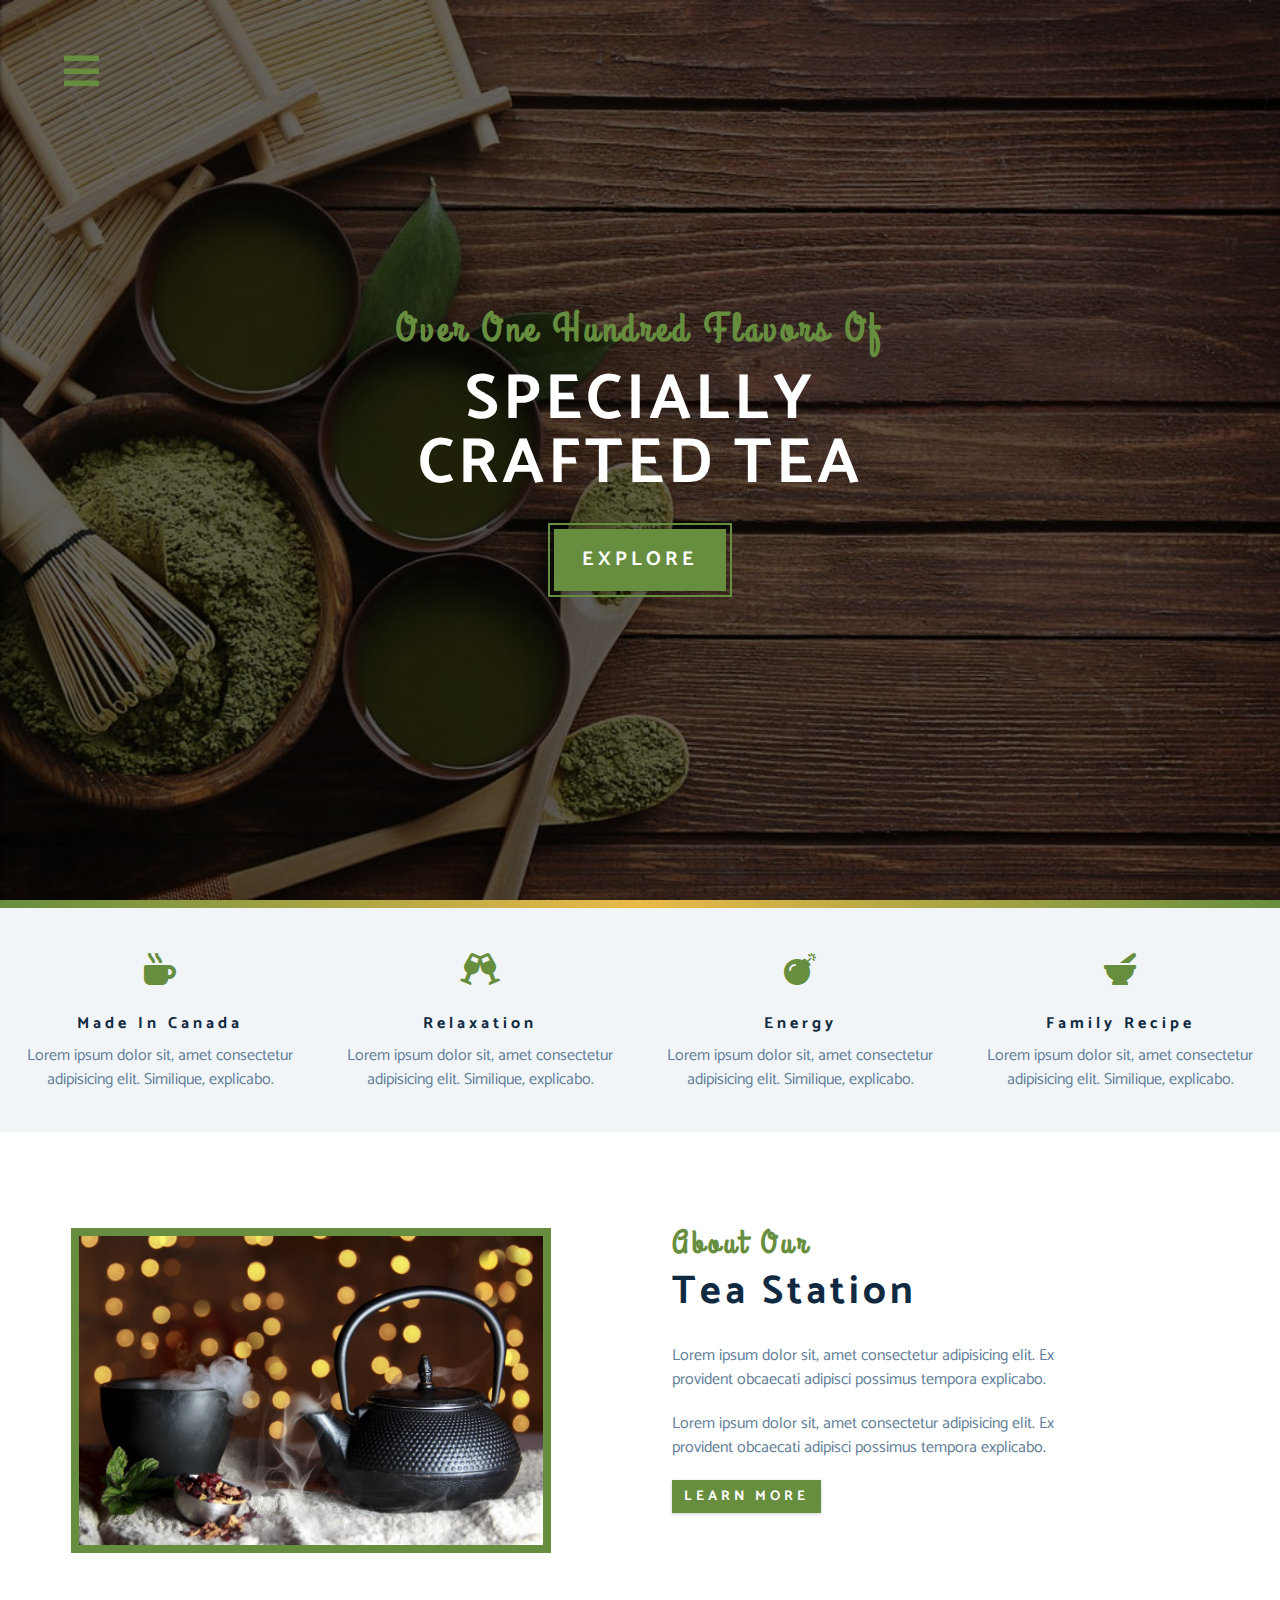
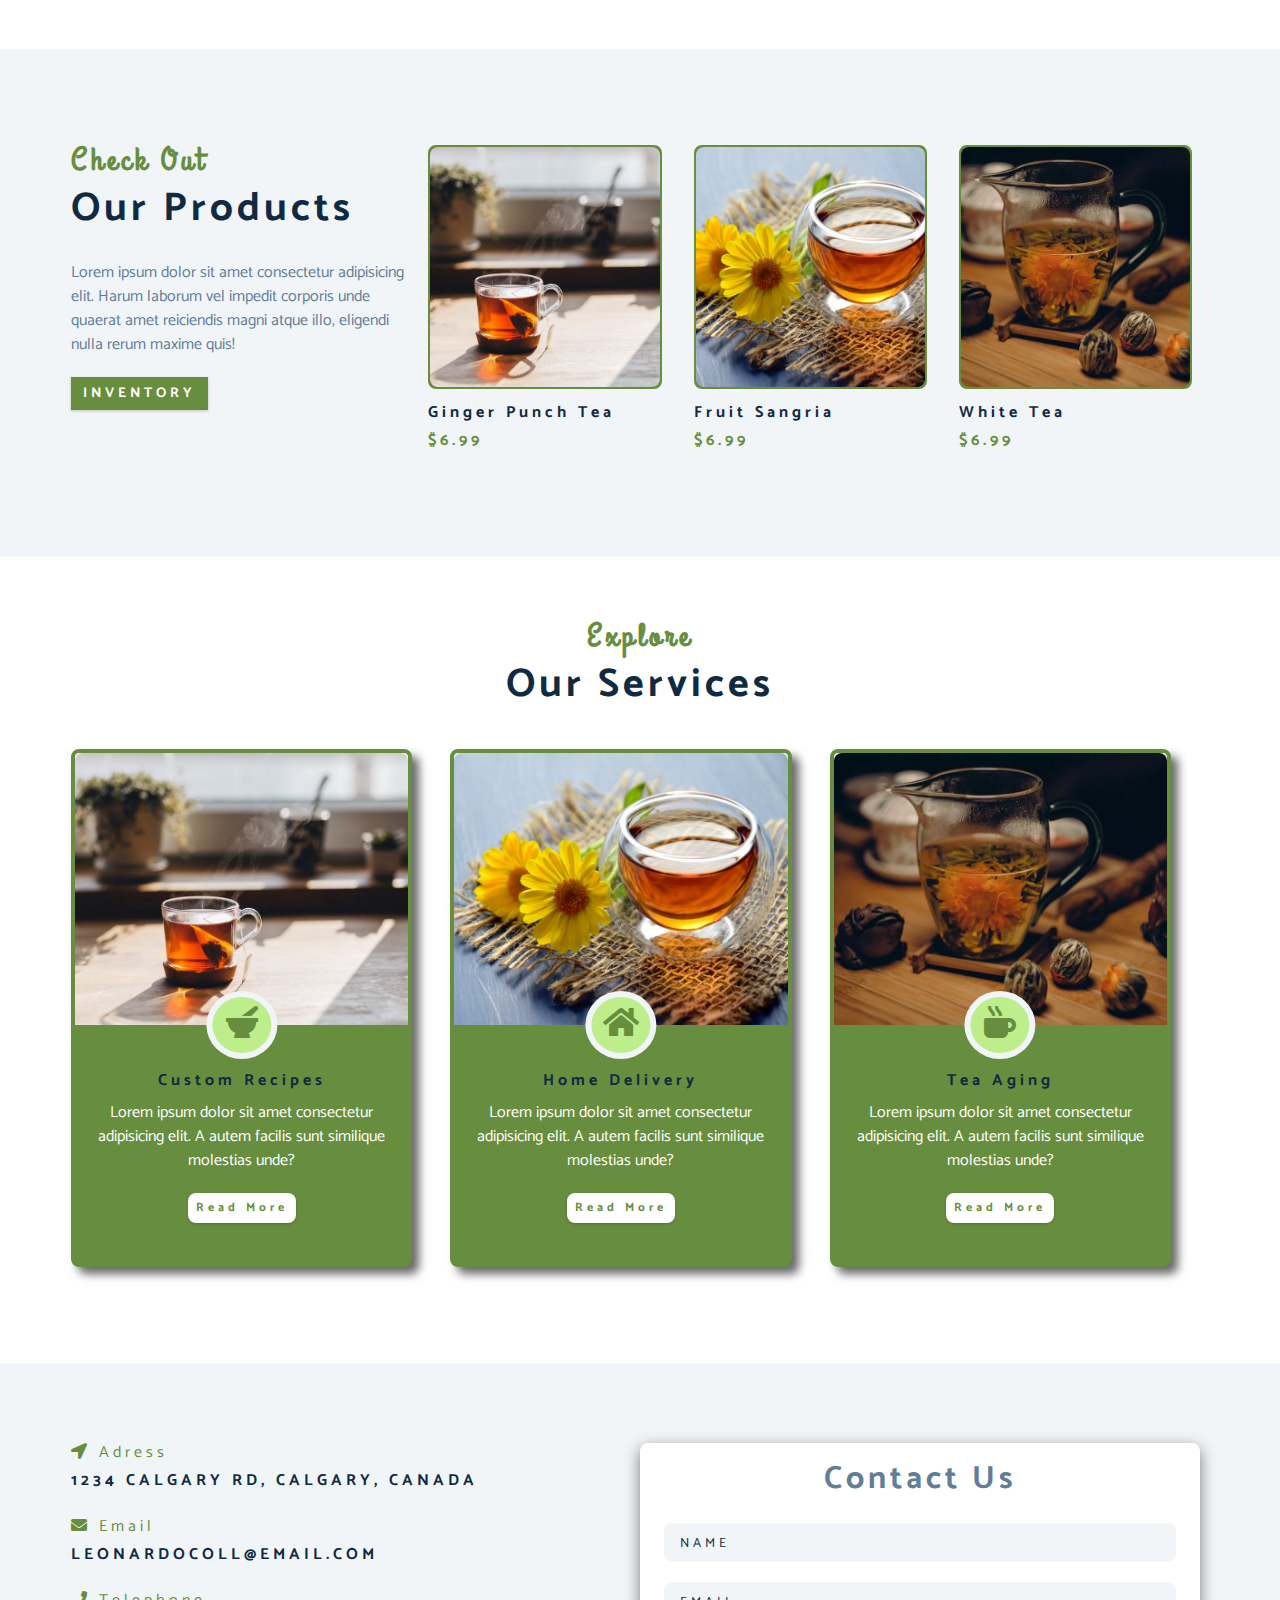
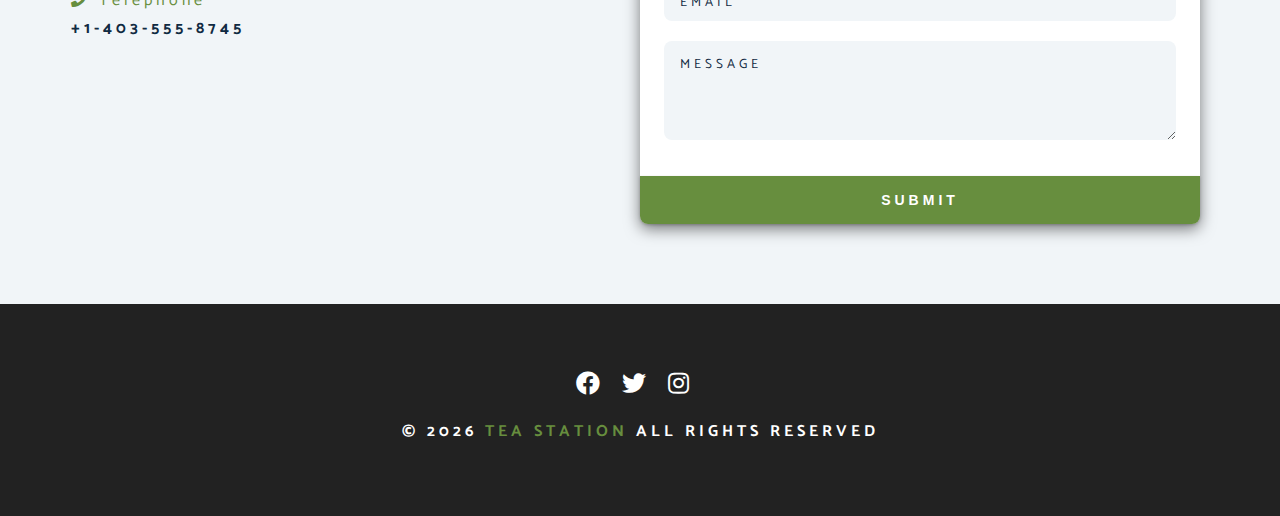
<file: index.html>
<!DOCTYPE html>
<html lang="en">
  <head>
    <meta charset="UTF-8" />
    <meta name="viewport" content="width=device-width, initial-scale=1.0" />
    <meta http-equiv="X-UA-Compatible" content="ie=edge" />
    <title>Tea Station || Home</title>
    <!-- font-awesome -->
    <link
      rel="stylesheet"
      href="./fontawesome-free-5.12.1-web/css/all.min.css"
    />
    <!-- custom css -->
    <link rel="stylesheet" href="./css/styles.css" />
  </head>
  <body>
    <!-- ==== NAVBAR ===== -->
      <!-- nav button -->
      <span class="nav-btn" id="nav-btn">
        <i class="fas fa-bars"></i>
      </span>

      <nav class="navbar" id="navbar">
        <div class="navbar-header">
          <span class="nav-close" id="nav-close">
            <i class="fas fa-times"></i>
          </span>
        </div>
        <ul class="nav-items">
          <li><a href="#" class="nav-link">Home</a></li>
          <li><a href="#" class="nav-link">Skills</a></li>
          <li><a href="#" class="nav-link">About</a></li>
          <li><a href="#" class="nav-link">Products</a></li>
        </ul>
      </nav>

    <!-- ==== END NAVBAR==== -->

    <!-- ====end navbar =====-->
    
    <!-- header -->
    <header class="header">
      <div class="banner">
        <h2>Over one hundred flavors of</h2>
        <h1>specially 
              <br> 
          crafted tea</h1>
          <a href="skills.html" class="btn banner-btn">explore</a>
      </div>
    </header>
    <!-- end of header -->

    <!-- content divider -->
    <div class="content-divider"></div>

    <!-- Skills section -->
    <section class="skills clearfix">

      <!-- single skill -->
      <article class="skill">
        <span class="skill-icon">
          <i class="fas fa-mug-hot"></i>
        </span>
        <h4 class="skill-title">made in Canada</h4>
        <p class="skill-text">
          Lorem ipsum dolor sit, amet consectetur adipisicing elit. Similique, explicabo.
        </p>
      </article>
      <!-- end single skill -->
      <!-- single skill -->
      <article class="skill">
        <span class="skill-icon">
          <i class="fas fa-glass-cheers"></i>
        </span>
        <h4 class="skill-title">Relaxation</h4>
        <p class="skill-text">
          Lorem ipsum dolor sit, amet consectetur adipisicing elit. Similique, explicabo.
        </p>
      </article>
      <!-- end single skill -->
      <!-- single skill -->
      <article class="skill">
        <span class="skill-icon">
          <i class="fas fa-bomb"></i>
        </span>
        <h4 class="skill-title">Energy</h4>
        <p class="skill-text">
          Lorem ipsum dolor sit, amet consectetur adipisicing elit. Similique, explicabo.
        </p>
      </article>
      <!-- end single skill -->
      <!-- single skill -->
      <article class="skill">
        <span class="skill-icon">
          <i class="fas fa-mortar-pestle"></i>
        </span>
        <h4 class="skill-title">Family recipe</h4>
        <p class="skill-text">
          Lorem ipsum dolor sit, amet consectetur adipisicing elit. Similique, explicabo.
        </p>
      </article>
      <!-- end single skill -->

      
    </section>
    
    <!-- About section -->

    <section>
      <div class="section-center clearfix">
        <!-- Image -->
        <article class="about-img">
          <div class="about-picture-container">
            <img src="./images/about-bcg.jpeg" 
                 class="about-picture" 
                 alt="Tea kettle">
          </div>
        </article>

        <!-- Info -->
        <article class="about-info">
          <!-- section title -->
          <div class="section-title">
            <h3>about our</h3>
            <h2>tea station</h2>
          </div>
          <p class="about-text">
            Lorem ipsum dolor sit, amet consectetur adipisicing elit. Ex provident obcaecati adipisci possimus tempora explicabo.
          </p>
          <p class="about-text">
            Lorem ipsum dolor sit, amet consectetur adipisicing elit. Ex provident obcaecati adipisci possimus tempora explicabo.
          </p>
          <a href="about.html" class="btn">Learn more</a>
        </article>
      </div>
    </section>

    <!-- End About section -->


    <!-- ========== PRODUCTS =========== -->
    <section class="products">
        <div class="section-center clearfix">
            <!-- product info -->
              <article class="products-info">
                <!-- section title -->
                <div class="section-title">
                  <h3>Check out</h3>
                  <h2>Our products</h2>
                </div>
                
                <p class="product-text">Lorem ipsum dolor sit amet consectetur adipisicing elit. Harum laborum vel impedit corporis unde quaerat amet reiciendis magni atque illo, eligendi nulla rerum maxime quis!</p>
                <a href="products.html" class="btn">Inventory</a>
              </article>
                


            <!-- product inventory (we add the clear fix because this article will have three floating columns)-->
              <article class="products-inventory clearfix">
                <!-- product -->
                  <div class="product">
                    <div class="product-img-container">
                      <img src="./images/product-1.jpeg" alt="Single product" class="product-img">
                    </div>
                    <h4 class="product-title">Ginger punch tea</h4>
                    <h4 class="product-price">$6.99</h4>
                  </div>
                <!-- End product -->
                <!-- product -->
                  <div class="product">
                    <div class="product-img-container">
                      <img src="./images/product-2.jpeg" alt="Single product" class="product-img">
                    </div>
                    <h4 class="product-title">Fruit Sangria</h4>
                    <h4 class="product-price">$6.99</h4>
                  </div>
                <!-- End product -->
                <!-- product -->
                  <div class="product">
                    <div class="product-img-container">
                      <img src="./images/product-3.jpeg" alt="Single product" class="product-img">
                    </div>
                    <h4 class="product-title">White tea</h4>
                    <h4 class="product-price">$6.99</h4>
                  </div>
                <!-- End product -->
              </article> 
        </div>
    </section>
    <!-- ======== END OF PRODUCTS ====== -->




    <!-- ==========  SERVICES  =========== -->
      <section class="services">
        <!-- section title -->
        <div class="section-title services-title">
          <h3>Explore</h3>
          <h2>Our services</h2>
        </div>
        <div class="section-center clearfix">
            <!-- single card -->
            <article class="service-card">
              <div class="service-img-container">
                <img src="./images/product-1.jpeg" alt="" class="service-img">
                <!-- service icon -->
                <span class="service-icon">
                  <i class="fas fa-mortar-pestle fa-fw"></i>
                </span>
              </div>
              <!-- service info -->
              <div class="service-info">
                <h4>custom recipes</h4>
                <p>Lorem ipsum dolor sit amet consectetur adipisicing elit. A autem facilis sunt similique molestias unde?</p>
                <a href="products.html" class="btn service-btn">read more</a>
              </div>
            </article>
            <!-- end single card -->

            <!-- single card -->
            <article class="service-card">
              <div class="service-img-container">
                <img src="./images/product-2.jpeg" alt="" class="service-img">
                <!-- service icon -->
                <span class="service-icon">
                  <i class="fas fa-home fa-fw"></i>
                </span>
              </div>
              <!-- service info -->
              <div class="service-info">
                <h4>Home delivery</h4>
                <p>Lorem ipsum dolor sit amet consectetur adipisicing elit. A autem facilis sunt similique molestias unde?</p>
                <a href="products.html" class="btn service-btn">read more</a>
              </div>
            </article>
            <!-- end single card -->

            <!-- single card -->
            <article class="service-card">
              <div class="service-img-container">
                <img src="./images/product-3.jpeg" alt="" class="service-img">
                <!-- service icon -->
                <span class="service-icon">
                  <i class="fas fa-mug-hot fa-fw"></i>
                </span>
              </div>
              <!-- service info -->
              <div class="service-info">
                <h4>Tea aging</h4>
                <p>Lorem ipsum dolor sit amet consectetur adipisicing elit. A autem facilis sunt similique molestias unde?</p>
                <a href="products.html" class="btn service-btn">read more</a>
              </div>
            </article>
            <!-- end single card -->
        </div>
      </section>
    <!-- ========= END OF SERVICES ======= -->




    <!-- ========== CONTACT  ============= -->
      <section class="contact">
        <div class="section-center clearfix">
          
          <!-- contact info -->
          <article class="contact-info">
            <div class="contact-item">
              <h4 class="contact-title">
                <span class="contact-icon">
                  <i class="fas fa-location-arrow"></i>
                </span>
                Adress
              </h4>
              <h4 class="contact-text">
               1234 Calgary Rd, Calgary, Canada
              </h4>
            </div>

            <div class="contact-item">
              <h4 class="contact-title">
                <span class="contact-icon">
                  <i class="fas fa-envelope"></i>
                </span>
                Email
              </h4>
              <h4 class="contact-text">
                leonardocoll@email.com
              </h4>
            </div>

            <div class="contact-item">
              <h4 class="contact-title">
                <span class="contact-icon">
                  <i class="fas fa-phone"></i>
                </span>
                Telephone
              </h4>
              <h4 class="contact-text">
                +1-403-555-8745
              </h4>
            </div>
          </article>

          <!-- contact form -->
          <article class="contact-form">
            <h3>contact us</h3>
            <form action="https://formspree.io/f/maylbpdv"
                  method="POST">
              <div class="form-group">
                <!-- inputs -->
                <input type="text" placeholder="name" class="form-control" name="name">
                <input type="email" placeholder="email" class="form-control" name="email">
                <textarea name="message" placeholder="message" class="form-control" rows="5"></textarea>
              </div>
              <!-- button -->
              <button type="submit" class="submit-btn btn">submit</button>
            </form>
          </article>
        </div>
      </section>
    <!-- ========== END CONTACT =========== -->


    <!-- ============= FOOTER =============-->

    <footer class="footer">
      <div class="section-center">
        <div class="social-icons">
          <a href="#" class="social-icon">
            <i class="fab fa-facebook"></i>
          </a>
          <a href="#" class="social-icon">
            <i class="fab fa-twitter"></i>
          </a>
          <a href="#" class="social-icon">
            <i class="fab fa-instagram"></i>
          </a>
        </div>

        <h4 class="footer-text">
          &copy; <span id="date"></span>
          <span class="company">tea station</span>
          all rights reserved
        </h4>
      </div>
    </footer>

    <script src="app.js"></script>
  </body>
</html>
</file>
<file: css/styles.css>
@import url("https://fonts.googleapis.com/css?family=Catamaran:400,700|Grand+Hotel");

/* Global variables to be used in the project */
/* 
==========
VARIABLES
==========
*/

:root{
    --clr-primary:      #678e3e;
    --clr-primary-light:#beed8c;
    --clr-grey-1:       #102a42;
    --clr-grey-5:       #617d98;
    --clr-grey-10:      #f1f5f8;
    --clr-white:        #fff;
    --ff-primary:       "Catamaran",sans-serif;
    --ff-secondary:     "Grand Hotel", cursive;
    --transition:       all 0.3s linear;
    --spacing:          0.25rem;
    --radius:           0.5rem;
}

/* 
========= global styles ====== */
*{
    margin: 0;
    padding: 0;
    box-sizing: border-box;
}

.btn{
  text-transform: uppercase;
  background: var(--clr-primary);
  color: var(--clr-white);
  padding: 0.375rem 0.75rem;
  letter-spacing: var(--spacing);
  display: inline-block;
  font-weight: 700;
  transition: var(--transition);
  font-size: 0.875rem;
  border: none;
  cursor: pointer;   
  box-shadow: 0 1px 3px rgba(0,0,0,0.2);
}


.btn:hover{
    color: var(--clr-primary);
    background: var(--clr-primary-light);
}

.clearfix::after,.clearfix::before{
    content:'';
    clear: both;
    display: table;
}

body{
    font-family: var(--ff-primary);
    background: var(--clr-white);
    color: var(--clr-grey-1);
    line-height: 1.5;
    font-size: 0.875rem;
}

a{
    text-decoration: none;
}

img{
    width: 100%;
    display: block;
}

h1,h2,h3,h4{
    letter-spacing: var(--spacing);
    text-transform: capitalize;
    line-height: 1.25;
    margin-bottom: 0.75rem;
}

h1{
    font-size: 3rem;
}
h2{
    font-size: 2rem;
}
h3{
    font-size: 1.5rem;
}
h4{
    font-size: 0.875rem;
}

p{
    margin-bottom: 1.25rem;
}

@media screen and (min-width:800px){
    h1{
        font-size: 4rem;
    }
    h2{
        font-size: 2.5rem;
    }
    h3{
        font-size: 2rem;
    }
    h4{
        font-size: 1rem;
    }
    body{
        font-size: 1rem;
    }
    h1,h2,h3,h4{
        line-height: 1;
    }
}

.section-title{
    margin-bottom: 2rem;
}

.section-center{
    padding: 4rem 0;
    width: 85vw;
    margin: 0 auto;
    max-width: 1170px;
}

.section-title h3{
    font-family: var(--ff-secondary);
    color: var(--clr-primary);

}

@media screen and (min-width:992px){
    .section-center{
        width: 95vw;
        padding: 4rem 1rem;
    }
}
/* ============================ */

/* ========= ANIMATION ========= */
/* Navbar button animation */
@keyframes bounce{
    0%{
        transform: scale(1);
    }
    50%{
        transform: scale(2);
    }
    100%{
        transform: scale(1);
    }
}

/* home title text animation */
@keyframes slideFromRight{
    0%{
        transform: translateX(1000px);
        opacity: 0;
    }
    50%{
        transform: translateX(-200px);
        opacity: 0.5;
    }
    75%{
        transform: translateX(50px);
        opacity: 0.75;
    }
    100%{
        transform: translateX(0px);
        opacity: 1;
    }
}

@keyframes slideFromLeft{
    0%{
        transform: translateX(-1000px);
        opacity: 0;
    }
    50%{
        transform: translateX(200px);
        opacity: 0.5;
    }
    75%{
        transform: translateX(-50px);
        opacity: 0.75;
    }
    100%{
        transform: translateX(0px);
        opacity: 1;
    }
}

@keyframes show{
    0%{
        transform: scale(1.5);
        opacity: 0;
    }
    50%{
        transform: scale(2);
        opacity: 0.5;
    }
    100%{
        transform: scale(1);
        opacity: 1;
    }
}

/* ======== END ANIMATION ====== */



/* =========== NAV BAR ========== */
.nav-btn{
    position: fixed;
    top:5%;
    left:5%;
    font-size: 2.5rem;
    color: var(--clr-primary);
    z-index: 1;
    cursor:pointer;

    /* animation */
    animation: bounce 2s ease infinite;
}

.navbar{
    position: fixed;
    top: 0;
    left: 0;
    width: 100%;
    height: 100%;
    /* This works too, for spaning to the whole screen */
    /* right: 0;
    bottom: 0; */
    background: var(--clr-grey-10);
    z-index: 2;
    box-shadow: 2px 0 2px rgba(0,0,0,0.2);
    /* Hide navbar */
    transform: translateX(-100%);
    transition: var(--transition);
}

.showNav{
    /* returns the navbar to its original position */
    transform: translate(0);
}

.navbar-header{
    text-align: right;
    padding-right: 1rem;
}

.nav-close{
    font-size: 2.5rem;
    cursor: pointer;
    color:#f29c9c;
    transition: var(--transition);
}

.nav-close:hover{
    color:#bb2525;
}

.nav-items{
    list-style-type: none;
}

.nav-link{
    display: block;
    font-size: 1.5rem;
    padding: 0.25rem 1rem;
    text-transform: uppercase;
    letter-spacing: var(--spacing);
    color: var(--clr-grey-5);
    transition: var(--transition);
}

.nav-link:hover{
    background: var(--clr-primary-light);
    color: var(--clr-primary);
    padding-left: 1.5rem;
    border-left: 0.25rem solid var(--clr-primary);
}

@media screen and (min-width:768px){
    .navbar{
        width: 30%;
        max-width: 20rem;
    }
}

/* =========== END NAV BAR ======= */


/* ========== HEADER ========== */
.header{
    min-height: 100vh;
    background:linear-gradient(rgba(0,0,0,0.6),rgba(0,0,0,0.6)), url("../images/main-bcg.jpeg") center/cover no-repeat fixed;
    position: relative; /* to be able to center the text in the header using position:absolute, its parent needs to be position:relative*/

    /* Animation */
    overflow-x: hidden; /*This prevents an horizontal scrollbar appearing when animating*/
}

.banner{
    text-align: center;
    position: absolute;
    top: 50%;
    left: 50%;
    transform: translate(-50%,-50%); /*this centers the banner. Without this, the top-left corner of the banner would be centered */
}

.banner h2{
    font-family: var(--ff-secondary);
    color: var(--clr-primary);
    /* Animation */
    animation: slideFromRight 5s ease-in-out 1;
}

.banner h1{
    text-transform: uppercase;
    color: var(--clr-white);
    margin-top: 1.25rem;
    margin-bottom: 2rem;
    /* Animation */
    animation: slideFromLeft 5s ease-in-out 1;
}

.banner-btn{
    outline: 0.125rem solid var(--clr-primary);
    outline-offset: 0.25rem;
    font-size: 1.25rem;
    padding: 1rem 1.75rem;
    /* Animation */
    animation: show 5s linear 1;
}


/* =======END HEADER=========== */

/* Content divider */
.content-divider{
    height: 0.5rem;
    background: linear-gradient(to left, var(--clr-primary), #e9b949, var(--clr-primary));
}


/* ============ SKILLS =========== */
.skills{
    background: var(--clr-grey-10)
}

.skill{
    padding: 2.5rem 0; /* no padding  on left and right*/
    text-align: center;
    transition: var(--transition);
}

.skill-icon{
    font-size: 2rem; /* increases the size of the icon*/
    margin-bottom: 1.25rem;
    transition: var(--transition);
    display: inline-block; /*Span is an inline component so we need to make it inline-block so the marging bottom is applied*/
    color: var(--clr-primary);
}

.skill-text{
    color: var(--clr-grey-5);
    max-width: 17rem;
    margin: 0 auto; /* this centers the paragraph in its container*/
}

.skill:hover{
    background: var(--clr-primary);
    box-shadow: 0 2px var(--clr-primary);
}

.skill:hover .skill-icon{
    transform: translateY(-5px);
    color: var(--clr-grey-1);

}

/* This was added by me */
.skill:hover .skill-text{
    color: var(--clr-grey-1);

}

@media screen and (min-width:576px){
    .skill{
        float: left;
        width: 50%;
    }
}

@media screen and (min-width:1200px){
    .skill{
        /* float: left; */ /* No need to have the float here because it's already applied to the 576px media*/
        width: 25%;
    }
}

/* ========== END SKILLS ========= */


/* =========== ABOUT ============= */

.about-img, .about-info{
    padding: 2rem 0;
}

.about-picture-container{
    background: var(--clr-primary);
    border: 0.5rem solid var(--clr-primary);
    max-width: 30rem;
    /* overflow prevents the image to overflow its container when it is scaled at hovering*/
    overflow: hidden;
}

.about-picture{
    transition: var(--transition);
}

.about-picture-container:hover .about-picture{
    opacity: 0.5;
    transform: scale(1.2);
}

.about-text{
    max-width: 26rem;
    color: var(--clr-grey-5);
}

@media screen and (min-width:992px){
    .about-img, .about-info{
        float: left;
        width: 50%;
    }

    .about-info{
        padding: 2rem;
    }
}


/* ========= END ABOUT =========== */





/* =========  PRODUCTS  ============ */

.products{
    background:var(--clr-grey-10);
}

.products article{
    padding: 2rem 0;
}

.product-text{
    color: var(--clr-grey-5);
    max-width: 26rem;
}

.product{
    margin-bottom: 2rem;
    
}
.product-img-container{
    background: var(--clr-primary);
    border: 0.15rem solid var(--clr-primary);
    max-width: 25rem;
    margin-bottom: 1rem;
    border-radius: var(--radius);
    overflow: hidden;
}

.product-img-container:hover .product-img{
    transform: scale(1.2);
    opacity: 0.5;
}
/* .product:hover .product-img-container{
  
    overflow: hidden;
} */

/* .product:hover .product-img-container{
    overflow: hidden;
} */


.product-img{
    border-radius: var(--radius);
    /* margin-bottom: 2rem; */
    height: 15rem;
    object-fit: cover; /* this attribute prevents the img to be distorted (streched)*/
    transition: var(--transition);
}

.product-price{
    color: var(--clr-primary);
}

@media screen and (min-width:768px){
    .product{
        float: left;
        width: 50%;
        padding-right: 2rem;
    }
}

@media screen and (min-width:992px){
    .product{
        width: 33.3%;
    }
}

@media screen and (min-width:1200px){
    .products-info{
        float: left;
        width: 30%;
    }
    .products-inventory{
        float: left;
        width: 70%;
    }

    .product{
        margin-bottom: 0;
        padding: 0 1rem;
    }
}


/* .product{
    background: var(--clr-primary);
    max-width: 15rem;
    overflow: hidden;
    padding: 0.5rem;
} */

/* ======== END PRODUCTS =========== */






/* ==========  SERVICES ============= */
.services-title{
    margin-top: 4rem;
    margin-bottom: -4rem; /* we are removing the padding set in section-title*/
    text-align: center;
}

.service-card{
    margin: 2rem 0;
    background: var(--clr-grey-10);
    border-radius: var(--radius);
    box-shadow: 7px 7px 10px rgba(0,0,0,0.6);
    transition: var(--transition);
    border: 0.3rem solid var(--clr-primary);    
}

.service-card:hover{
    transform: scale(1.02);
    box-shadow: 9px 9px 15px rgba(0,0,0,0.8);
}

.service-img{
    height: 17rem;
    object-fit: cover;
    border-top-left-radius: var(--radius);
    border-top-right-radius: var(--radius);
}

.service-info{
    text-align: center;
    padding: 3rem 1rem 2.5rem 1rem;
    background: var(--clr-primary);
}

.service-info p{
    max-width: 20rem;
    color: var(--clr-white);
    margin: 0 auto;
}

.service-btn{
    font-size: 0.75rem;
    text-transform: capitalize;
    padding: 0.375rem 0.5rem;
    border-radius: var(--radius);
    font-weight: 400;
    margin-top: 1.25rem;
    background: var(--clr-white);
    color: var(--clr-primary);
    font-weight: bold;
}

@media screen and (min-width:768px){
    .service-card{
        float: left;
        width: 45%;
        margin-right: 5%;

    }
}

@media screen and (min-width:992px){
    .service-card{
        width: 30%;
        margin-right: 3.33%;

    }
}

/* this allows to set the service icon as position=absolute */
.service-img-container{
    position: relative;
}

.service-icon{
    position: absolute;
    left:50%;
    bottom: 0;
    font-size: 2rem;
    color: var(--clr-primary);
    background: var(--clr-primary-light);
    padding: 0.25rem 0.6rem;
    border-radius: 50%; /* makes the icon round*/
    transform: translate(-50%,50%);
    border: 0.375rem solid var(--clr-grey-10);
}

/* ========== END OF SERVICES ======== */



/* ============ CONTACT ============== */
.contact{
    background: var(--clr-grey-10);
}

.contact-info, .contact-form{
    margin: 1rem 0;
}

.contact-item{
    margin-bottom: 1.75rem;
}

.contact-title{
    color: var(--clr-primary);
    font-weight: 400;
}

.contact-text{
    text-transform: uppercase;
}

.contact-form{
    background:var(--clr-white);
    border-radius: var(--radius);
    text-align: center;
    box-shadow: 0 5px 15px rgba(0,0,0,0.5);
    transition: var(--transition);
    max-width: 35rem;
} 

.contact-form:hover{
    box-shadow: 0 5px 15px rgba(0,0,0,0.7);
}

.contact-form h3{
    padding-top: 1.25rem;
    color: var(--clr-grey-5);
}


.form-group{
    padding:1rem 1.5rem;
}

.form-control{
    display: block;
    width: 100%;
    padding: 0.75rem 1rem;
    border: none;
    margin-bottom: 1.25rem;
    background: var(--clr-grey-10);
    border-radius: var(--radius);
    text-transform: uppercase;
    letter-spacing: var(--spacing);
}

/* we have to specifiy the placeholder's style becuase there are browsers that dont inherit the values from the control. */
.form-control::placeholder{
    font-family: var(--ff-primary);
    color: var(--clr-grey-1);
    text-transform: uppercase;
    letter-spacing: var(--spacing);
}

.submit-btn{
    display: block;
    width: 100%;
    padding: 1rem;
    border-bottom-left-radius: var(--radius) ;
    border-bottom-right-radius: var(--radius) ;
}

@media screen and (min-width:992px){
    .contact-form, .contact-info{
        float: left;
        width: 50%;
    }
}

/* ========== END OF CONTACT ========== */


/* ============  FOOTER  ============== */

.footer{
    background: #222;
    text-align: center;

}

.social-icon{
    color:var(--clr-white);
    font-size: 1.5rem;
    margin-right: 1rem;
    transition: var(--transition);
}

.social-icon:hover{
    color: var(--clr-primary);
}

.footer-text{
    margin-top: 1.25rem;
    text-transform: uppercase;
    color: var(--clr-white);
}

.company{
    color: var(--clr-primary);
}
</file>
